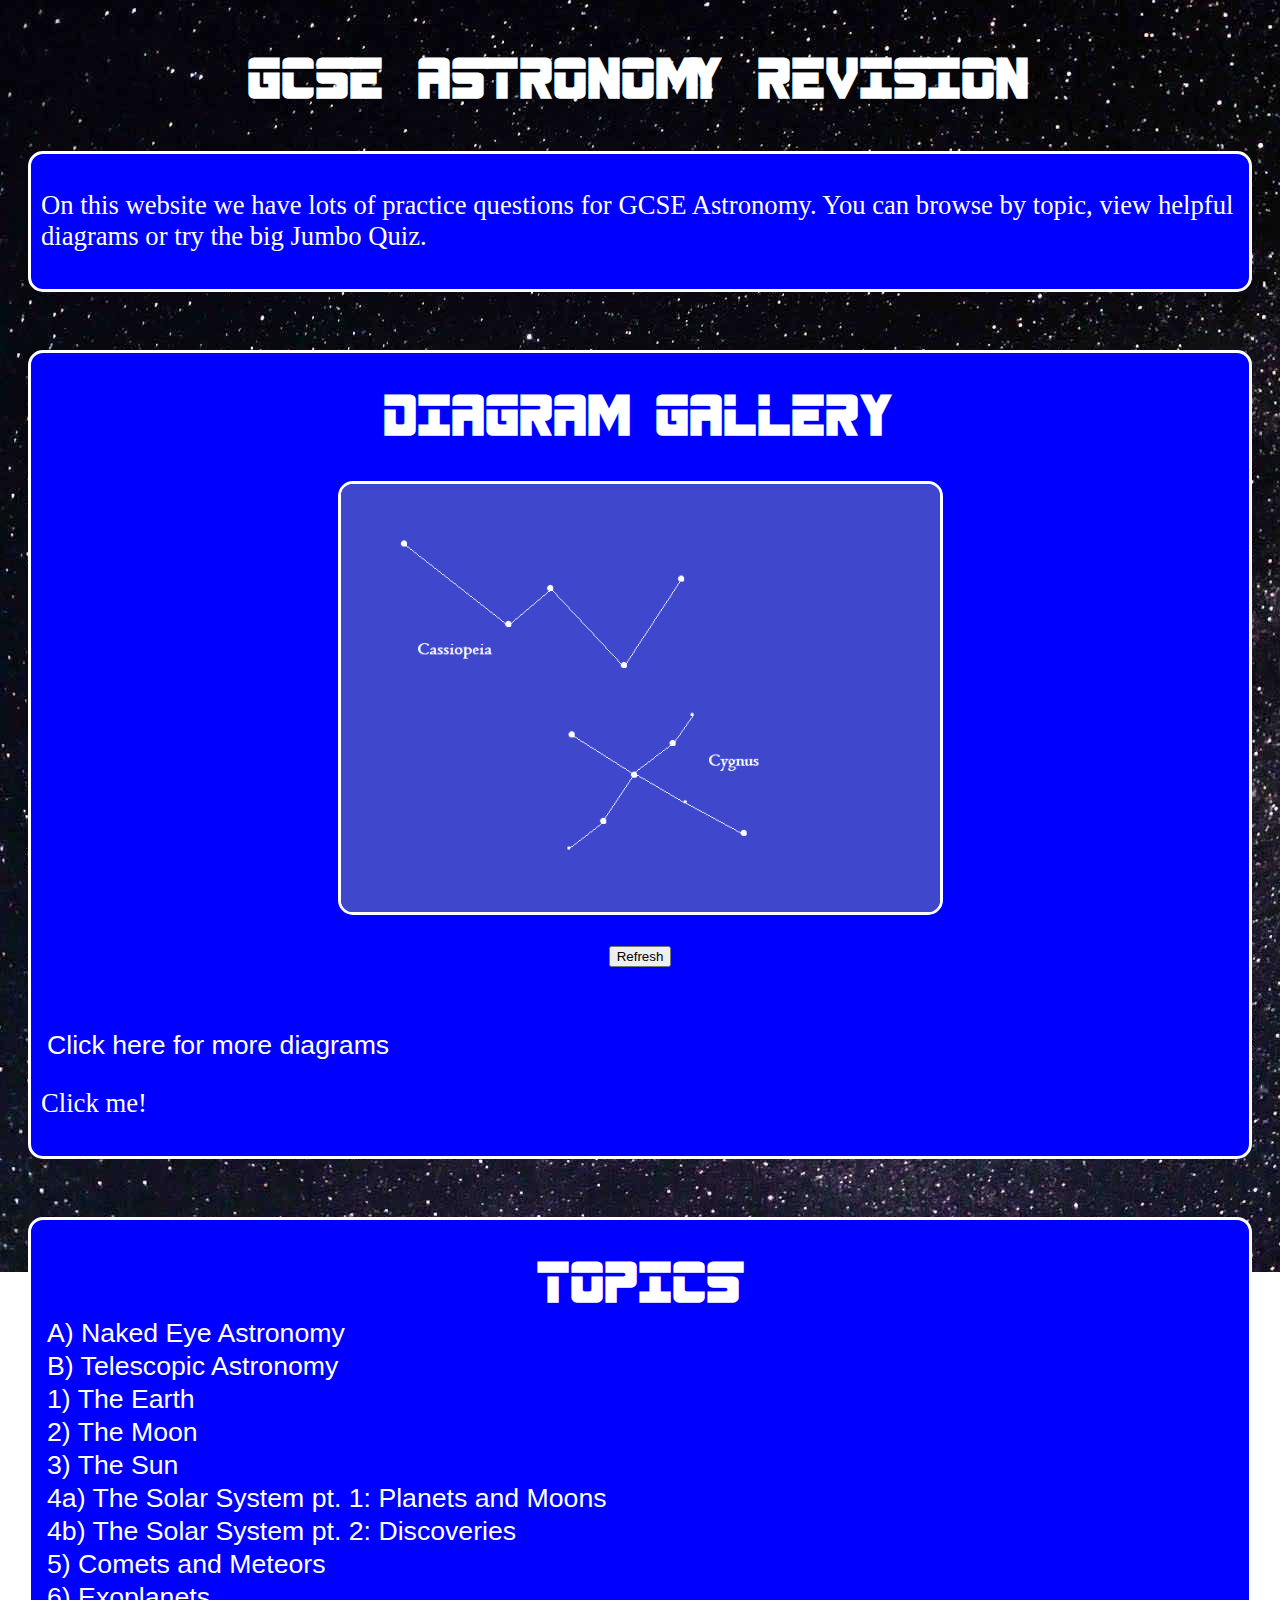
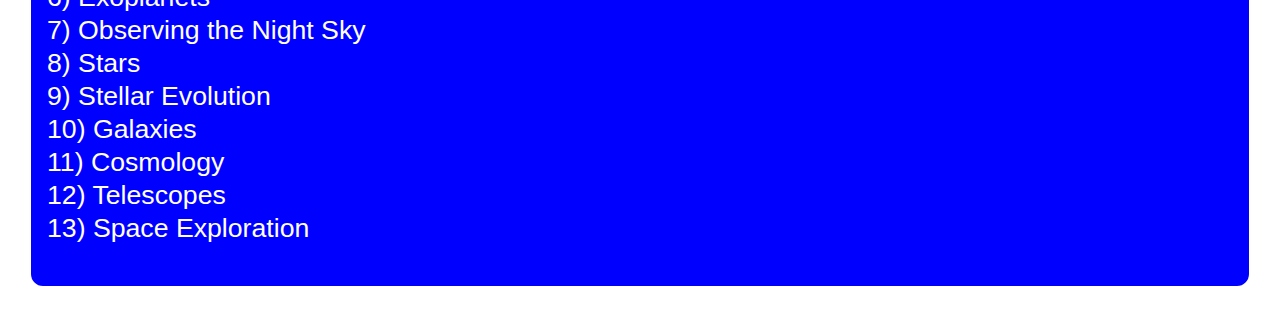
<file: index.html>
<head>
  <link rel="stylesheet" type="text/css" href="style.css" media="screen" />
  <script src="script.js"></script>
</head>
<body>
  <br>
  <h1> GCSE Astronomy Revision </h1>
  <br>
  
  <div class="div">
    <p>On this website we have lots of practice questions for GCSE Astronomy. You can browse by topic, view helpful diagrams or try the big Jumbo Quiz.</p>
  </div>
  <br>
  
  <div class="div">
    <h1>Diagram Gallery</h1>
    <br>
    <div id="sampleimg">
      <center><img id ="img1" src="galaxies-diagram.png" class="image"></center>
    </div>
    <script>selSampleImg()</script>
    <br>
    <center><button onclick="selSampleImg()">Refresh</button></center><br><br>
    <button class="link">Click here for more diagrams</button>
    
    <p><a href="jumboquiz.html">Click me!</a></p>
  </div>
  <br>
  
  <div class="div">
    <h1>Topics</h1>
    <button class="link" onclick="newPage('Naked Eye Astronomy Quiz', 1)"> A) Naked Eye Astronomy </button><br>
    <button class="link" onclick="newPage('Telescopic Astronomy Quiz', 2)"> B) Telescopic Astronomy </button><br>
    <button class="link" onclick="newPage('The Earth Topic Quiz', 3)"> 1) The Earth </button><br>
    <button class="link" onclick="newPage('The Moon Topic Quiz', 4)"> 2) The Moon </button><br>
    <button class="link" onclick="newPage('The Sun Topic Quiz', 5)"> 3) The Sun </button><br>
    <button class="link" onclick="newPage('Planets and Moons Topic Quiz', 6)"> 4a) The Solar System pt. 1: Planets and Moons</button><br>
    <button class="link" onclick="newPage('Solar System Discoveries Topic Quiz', 7)"> 4b) The Solar System pt. 2: Discoveries</button><br>
    <button class="link" onclick="newPage('Comets and Meteors Topic Quiz', 8)"> 5) Comets and Meteors </button><br>
    <button class="link" onclick="newPage('Exoplanets Topic Quiz', 9)"> 6) Exoplanets </button><br>
    <button class="link" onclick="newPage('The Night Sky Topic Quiz', 10)"> 7) Observing the Night Sky </button><br>
    <button class="link" onclick="newPage('Stars Topic Quiz', 11)"> 8) Stars </button><br>
    <button class="link" onclick="newPage('Stellar Evolution Topic Quiz', 12)"> 9) Stellar Evolution </button><br>
    <button class="link" onclick="newPage('Galaxies Topic Quiz', 13)"> 10) Galaxies </button><br>
    <button class="link" onclick="newPage('Cosmology Topic Quiz', 14)"> 11) Cosmology </button><br>
    <button class="link" onclick="newPage('Telescopes Topic Quiz', 15)"> 12) Telescopes </button><br>
    <button class="link" onclick="newPage('Space Exploration Topic Quiz', 16)"> 13) Space Exploration </button><br>
    <br>
  </div>
</body>
</file>
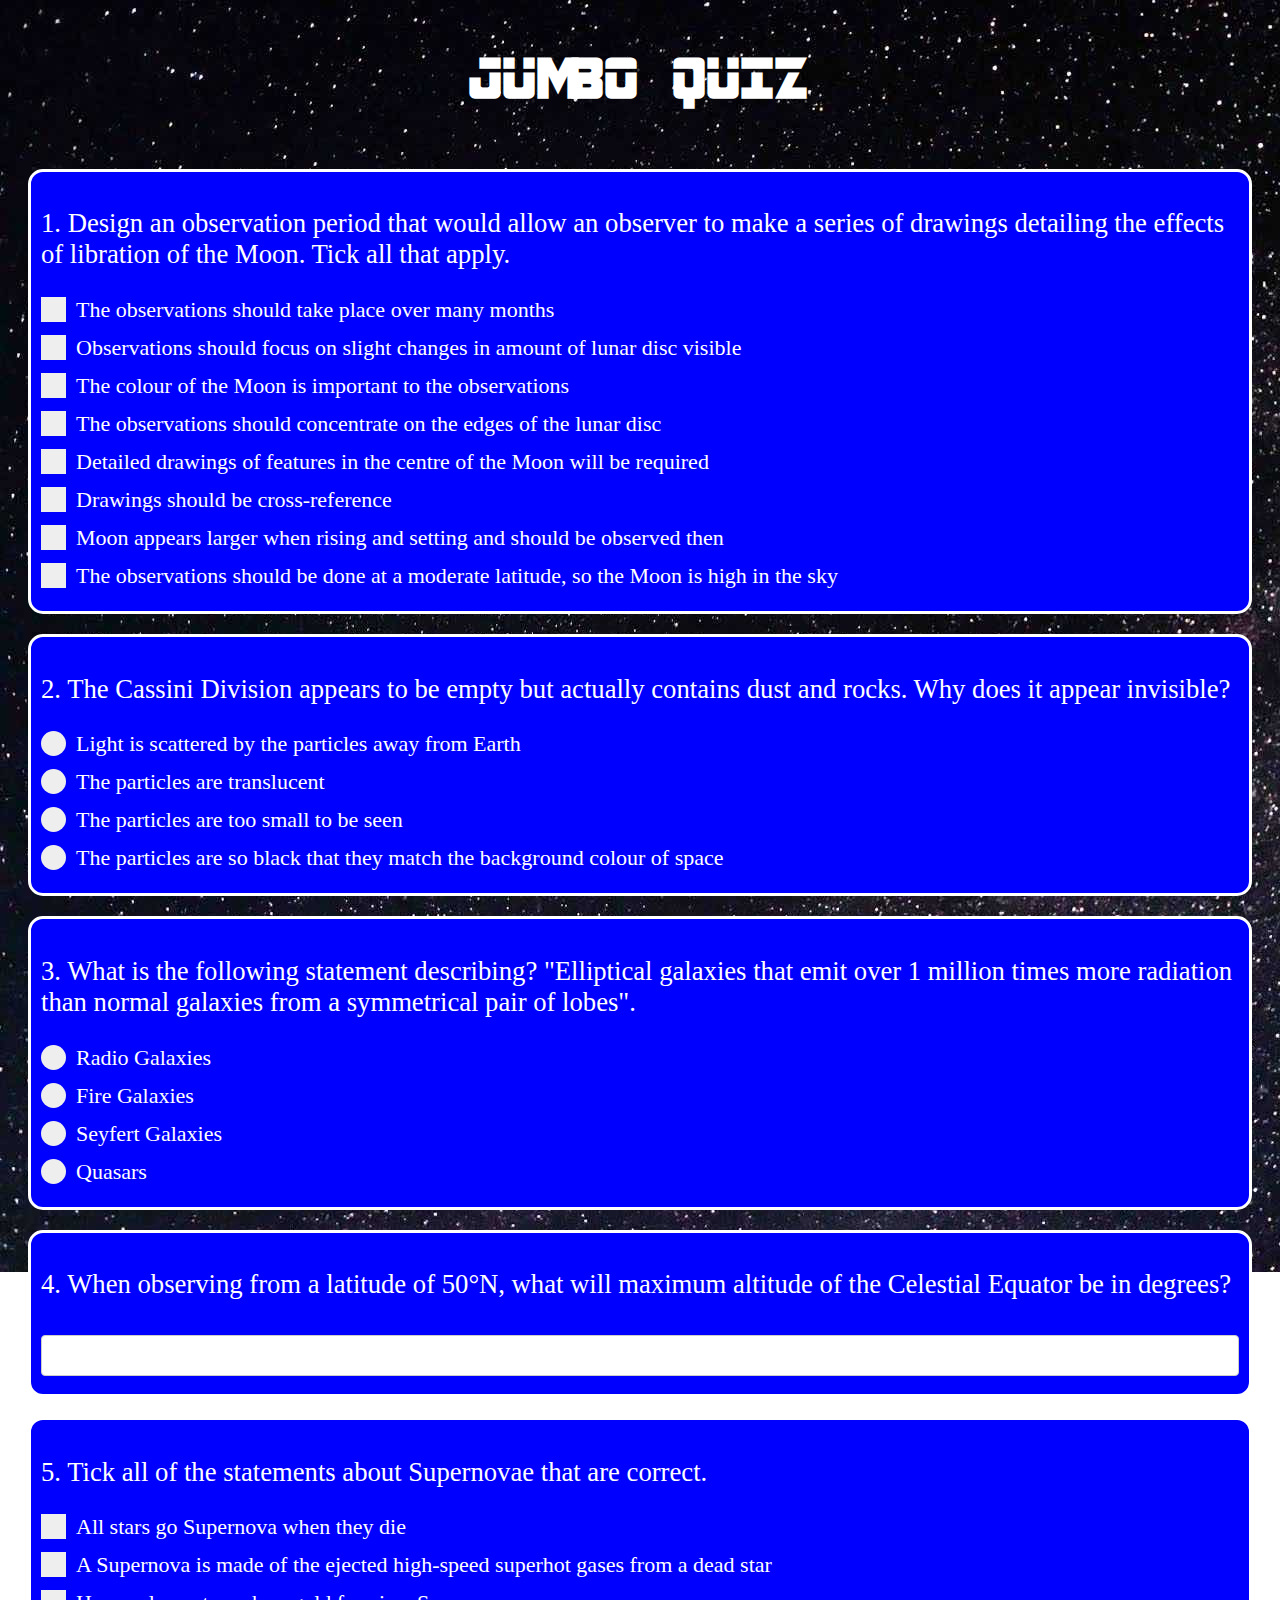
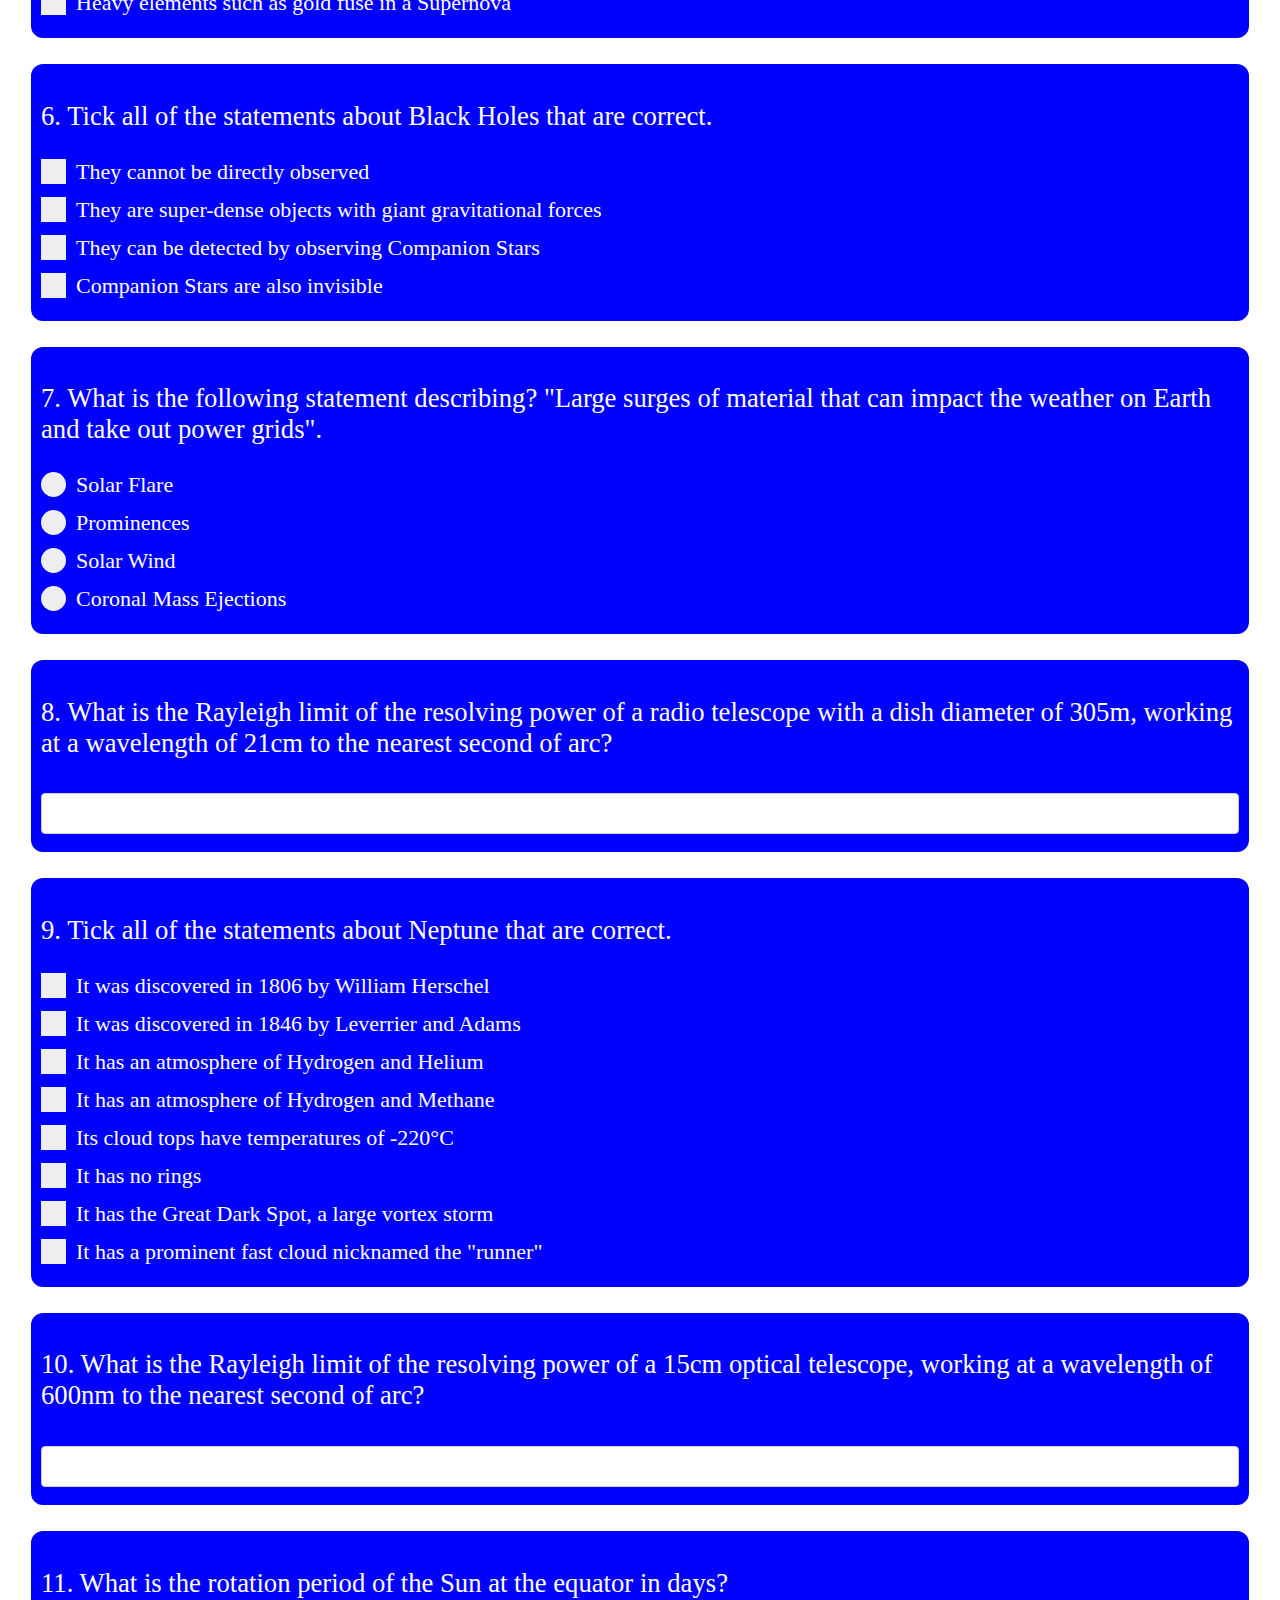
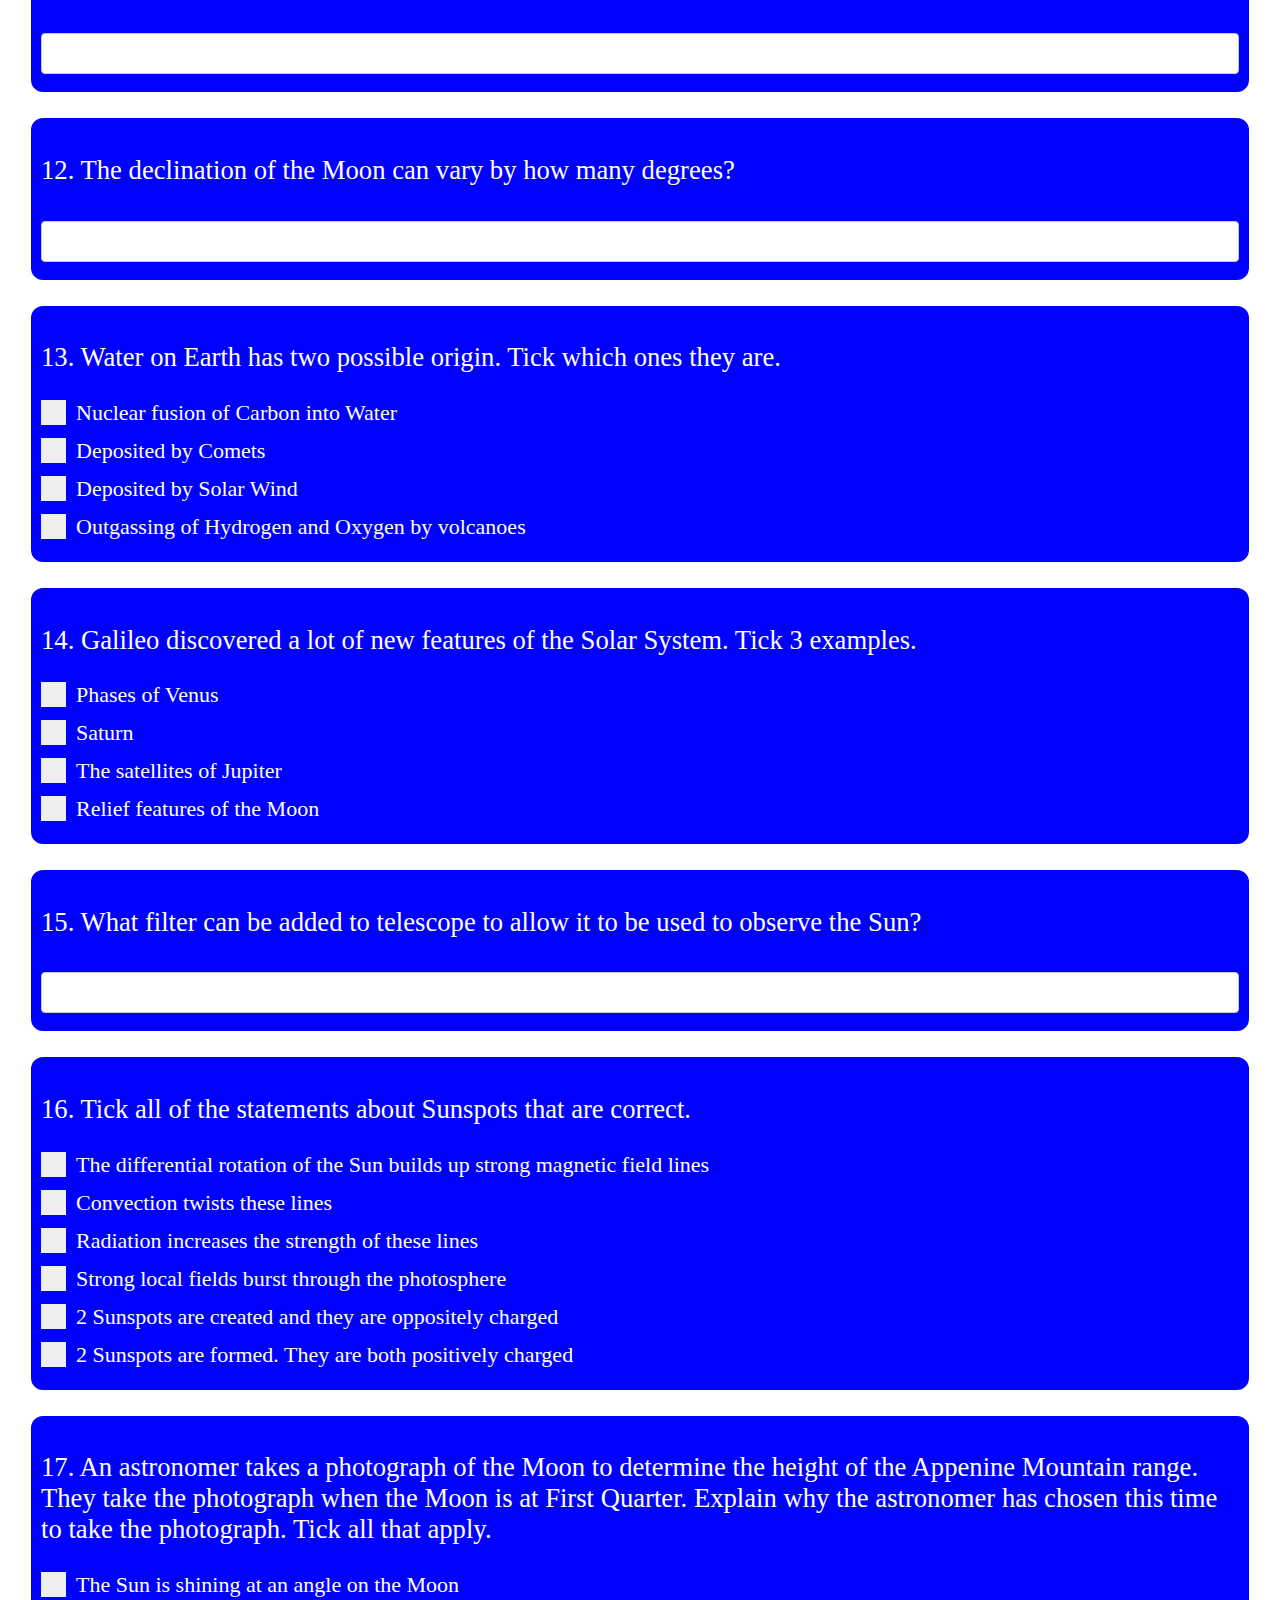
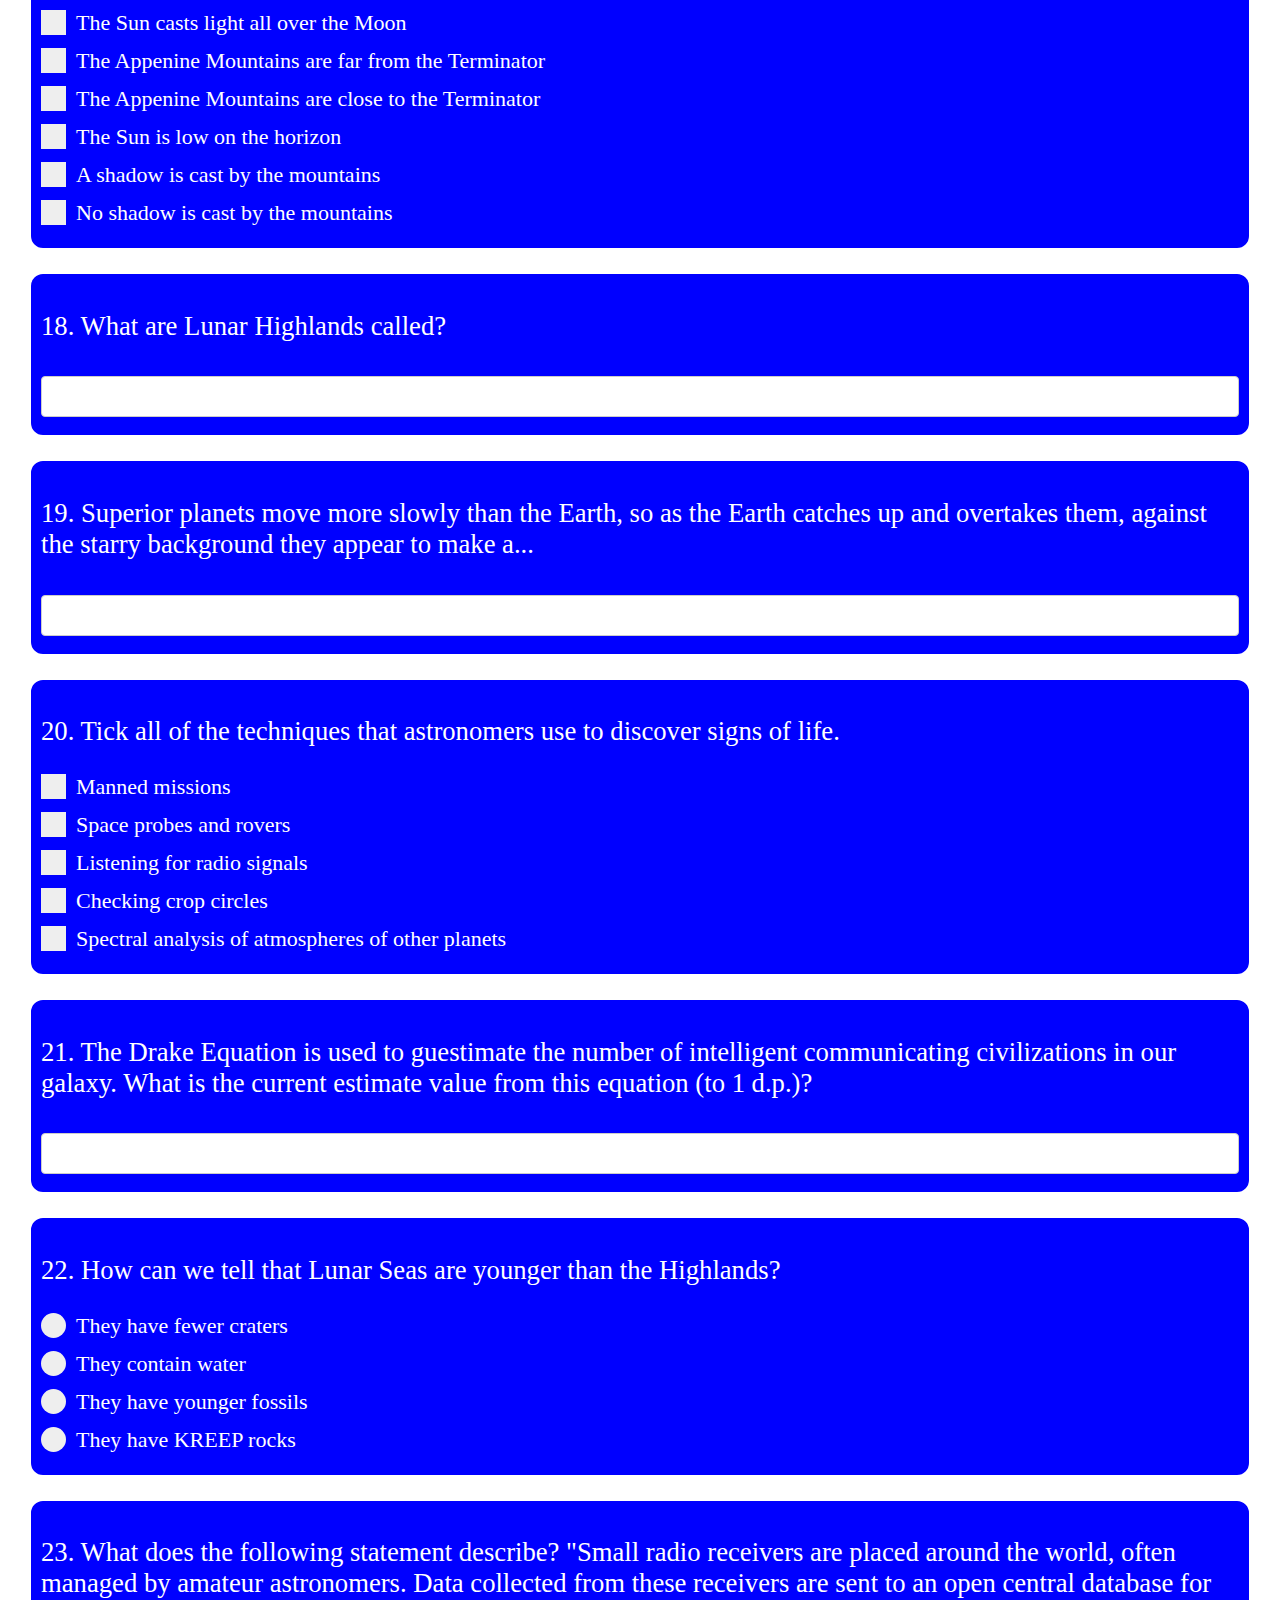
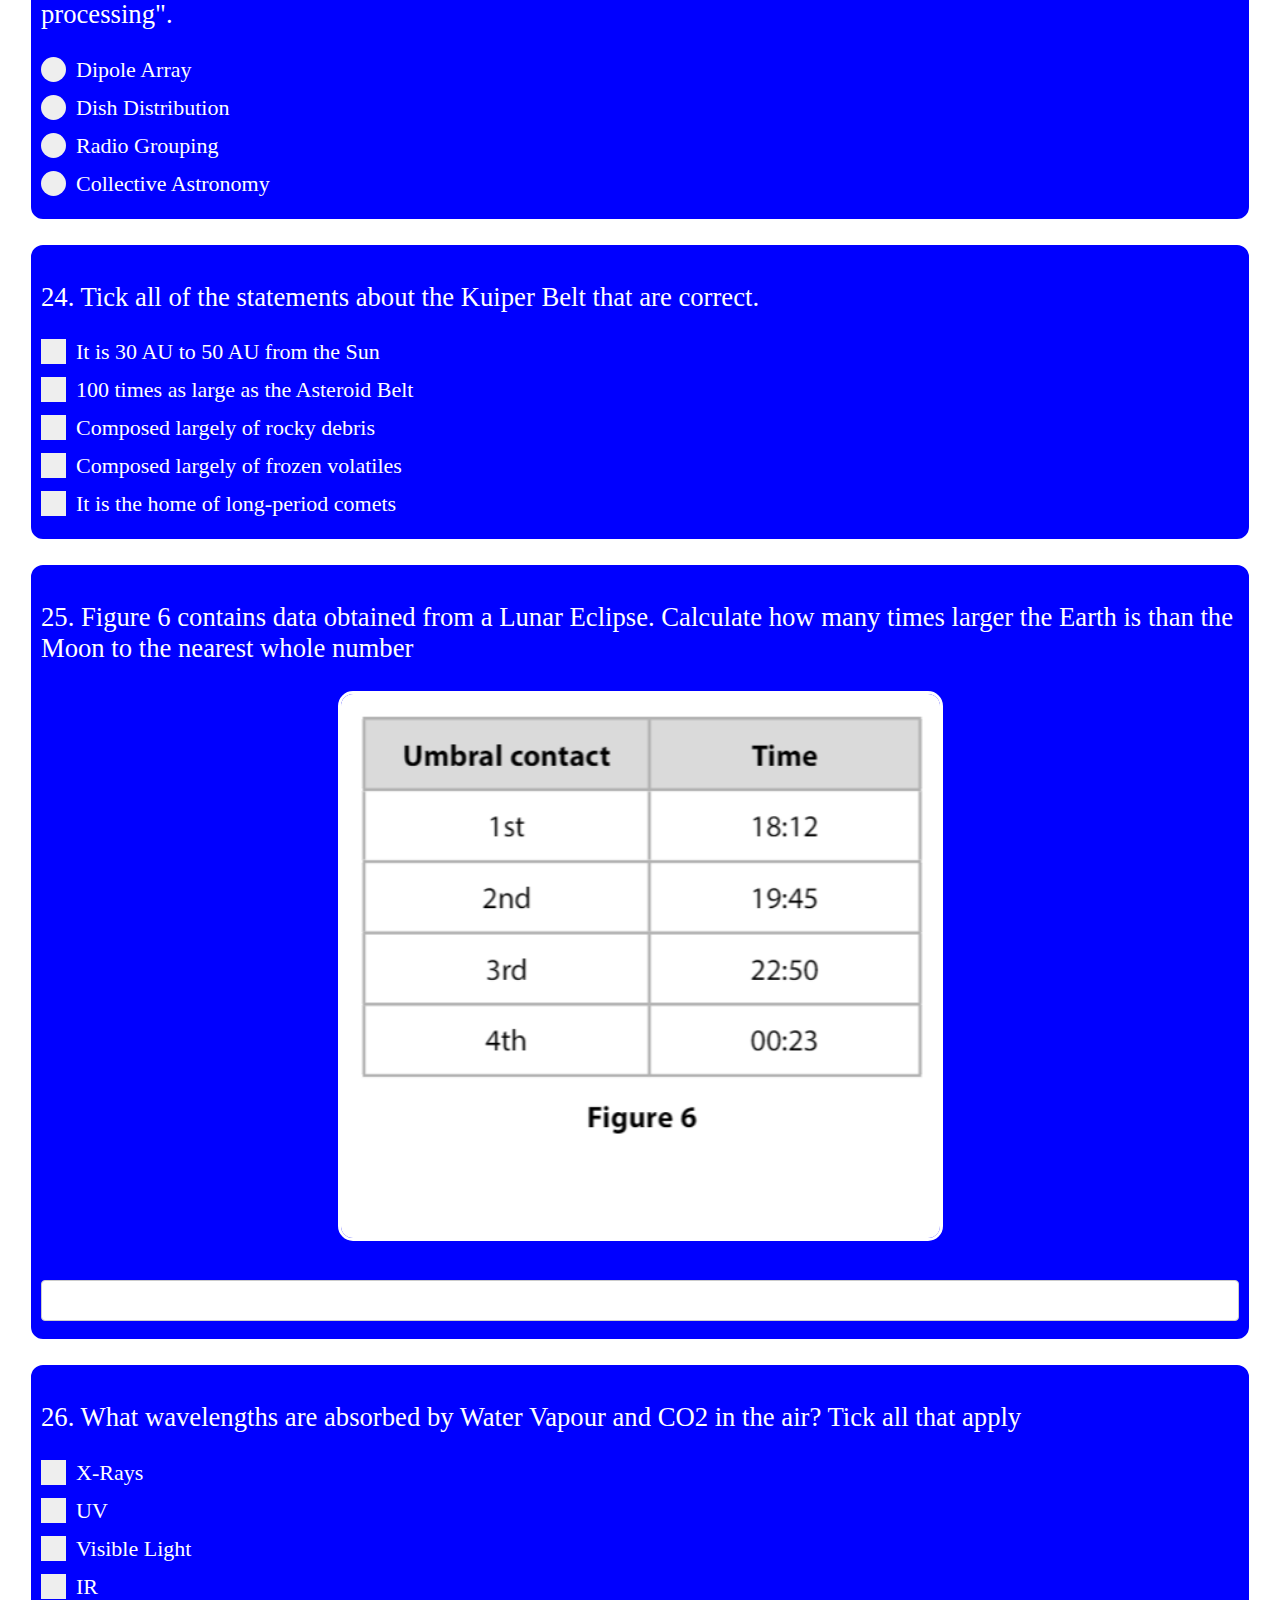
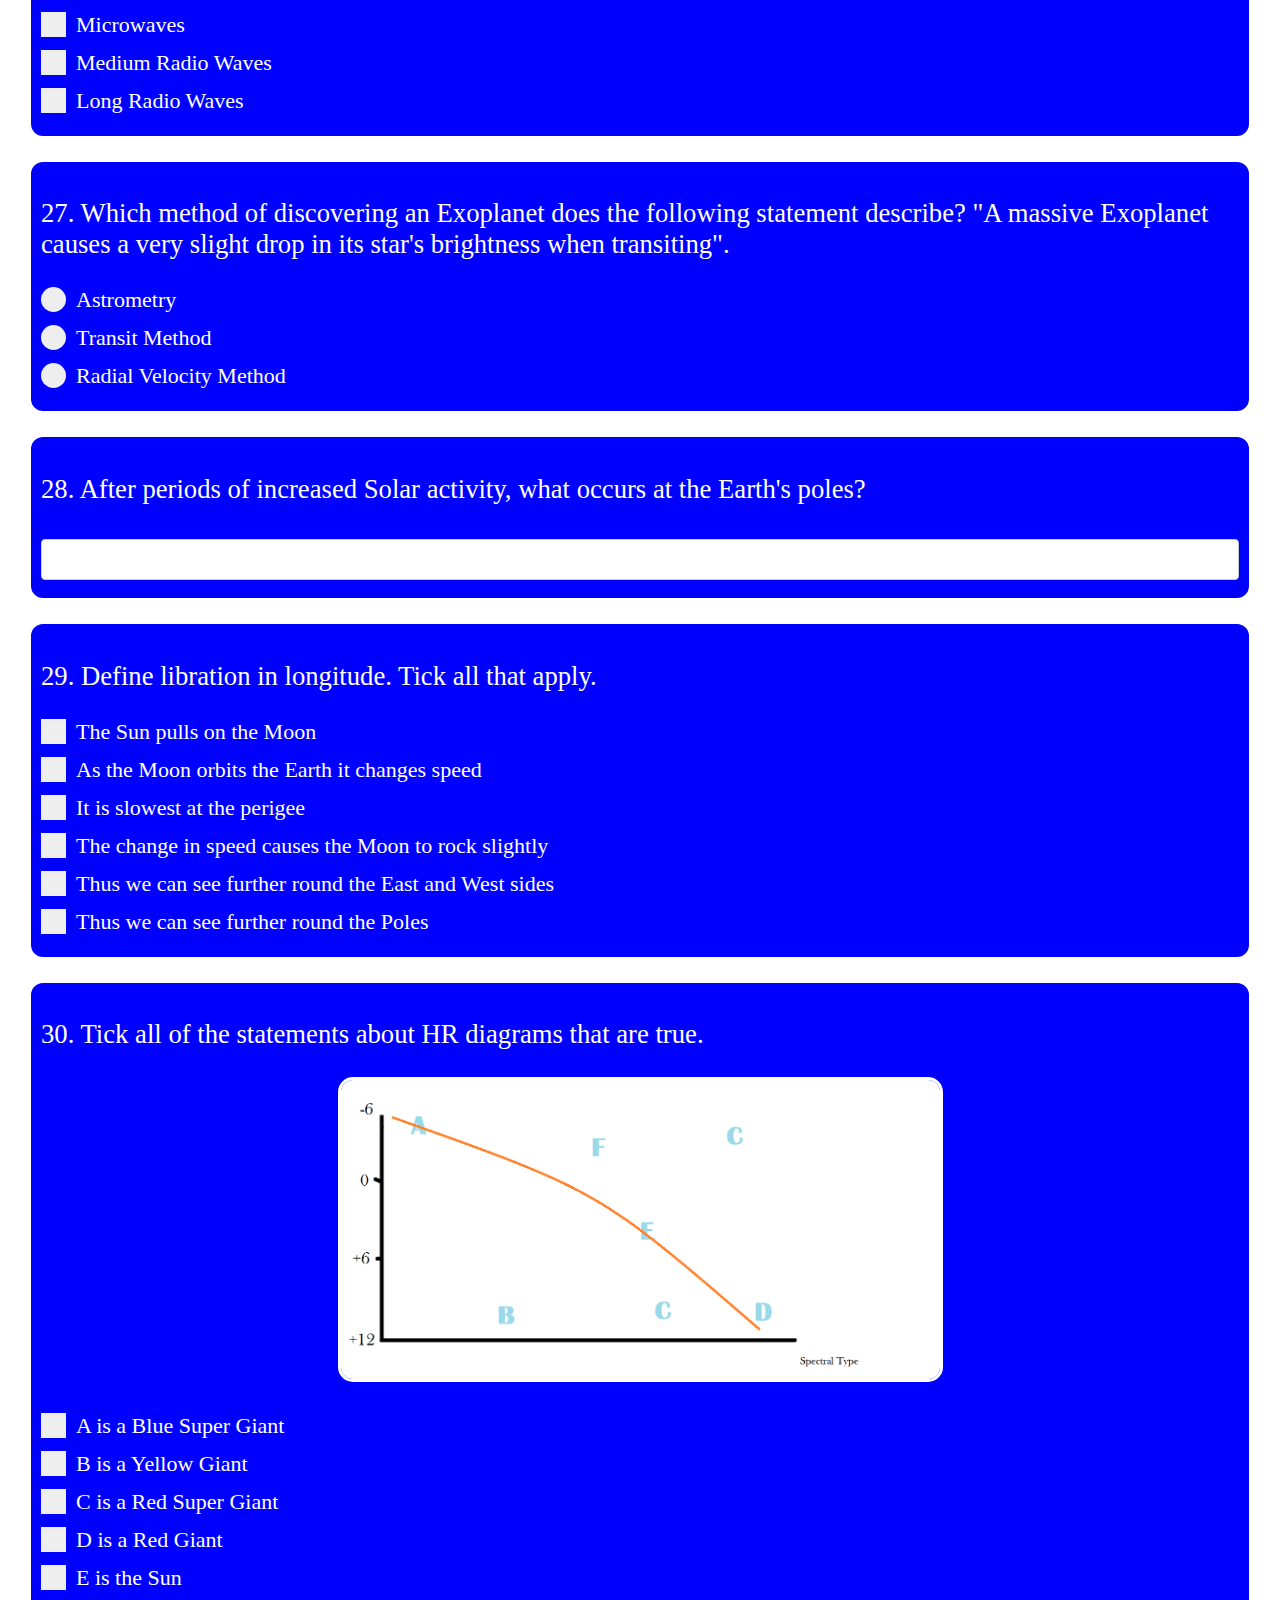
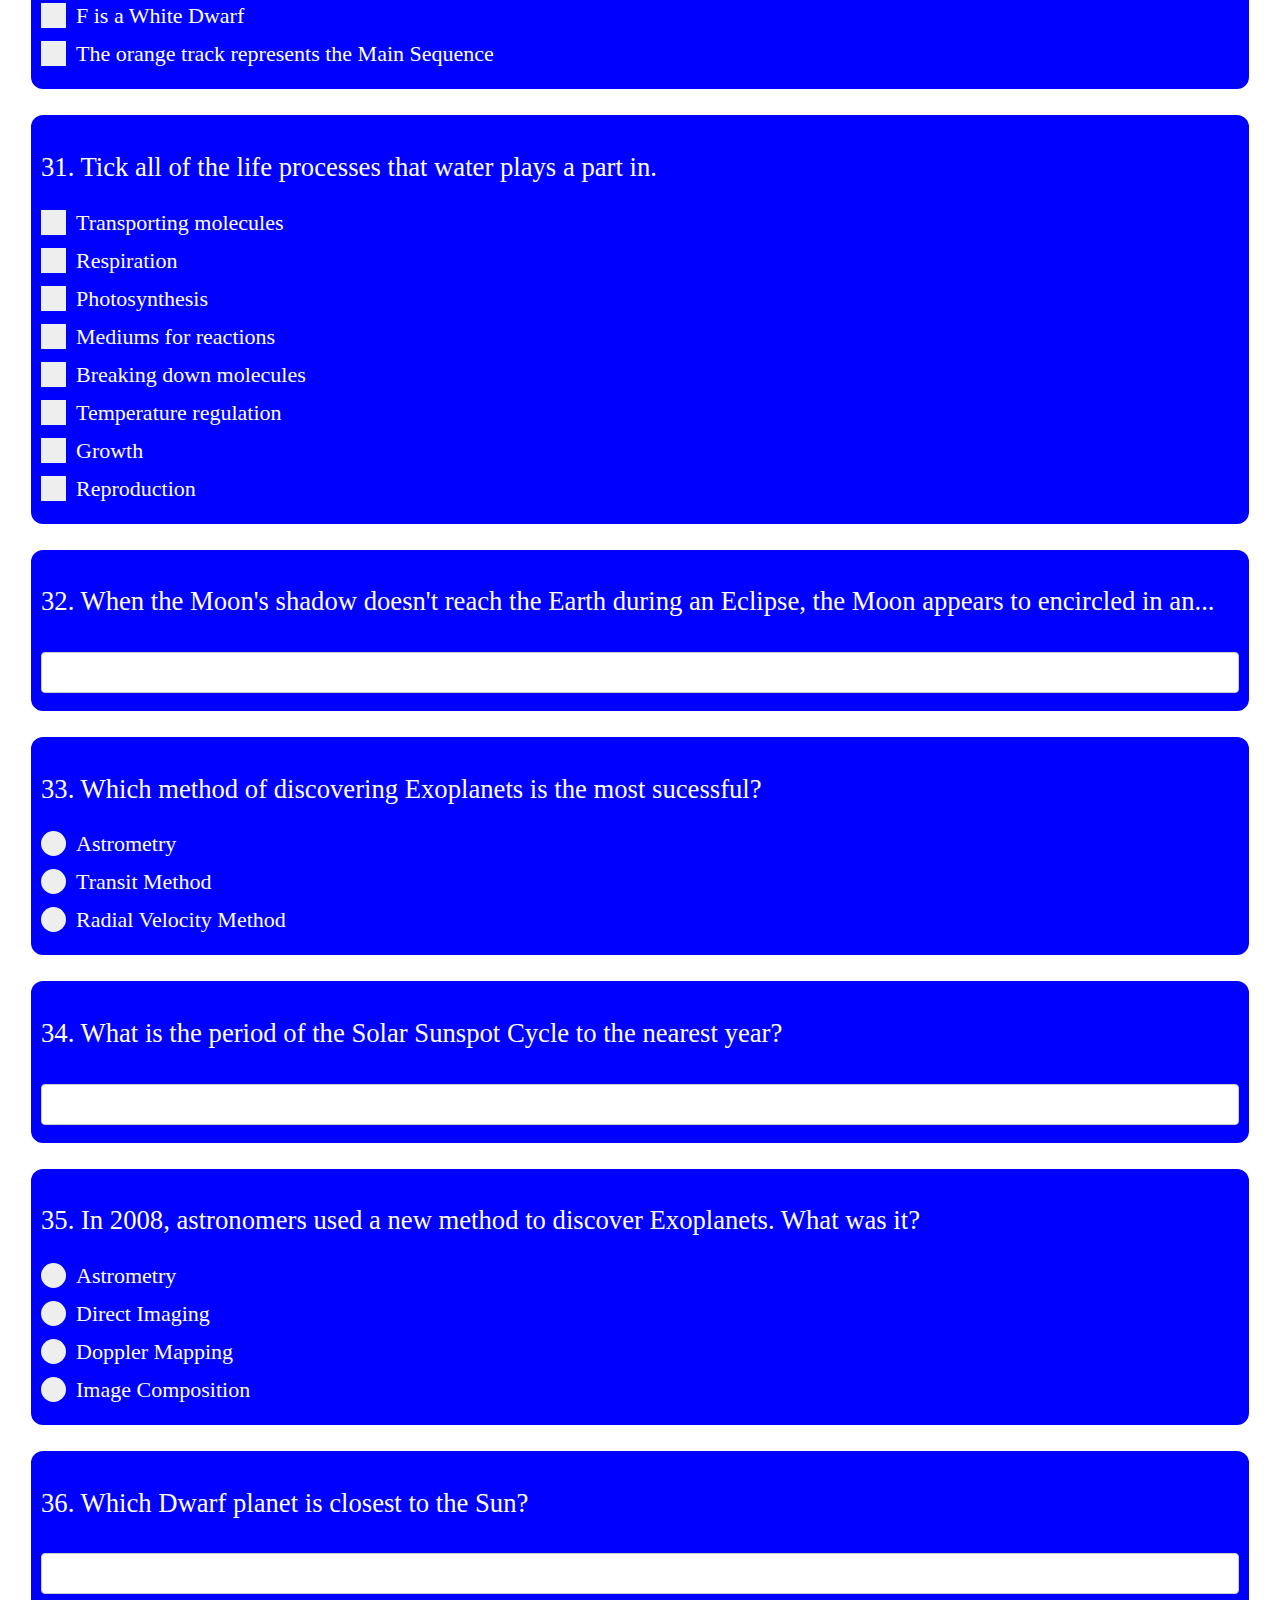
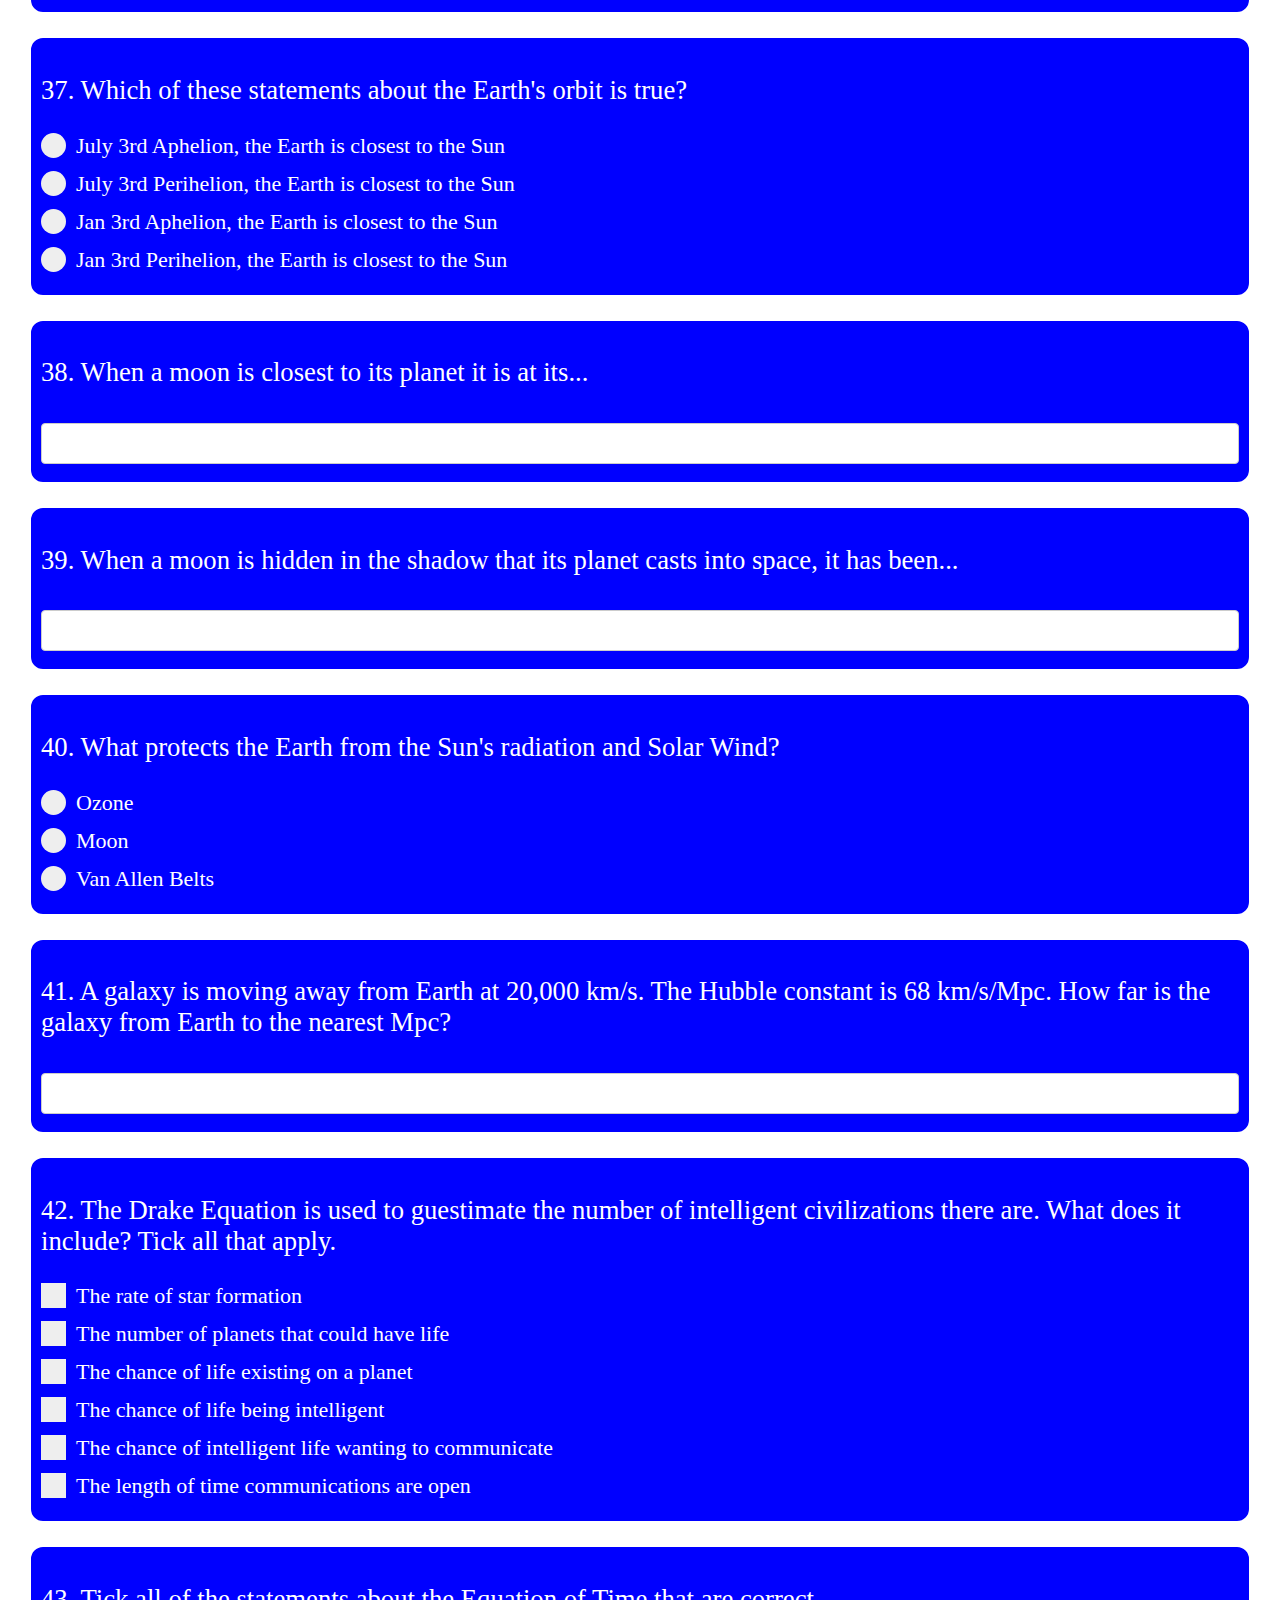
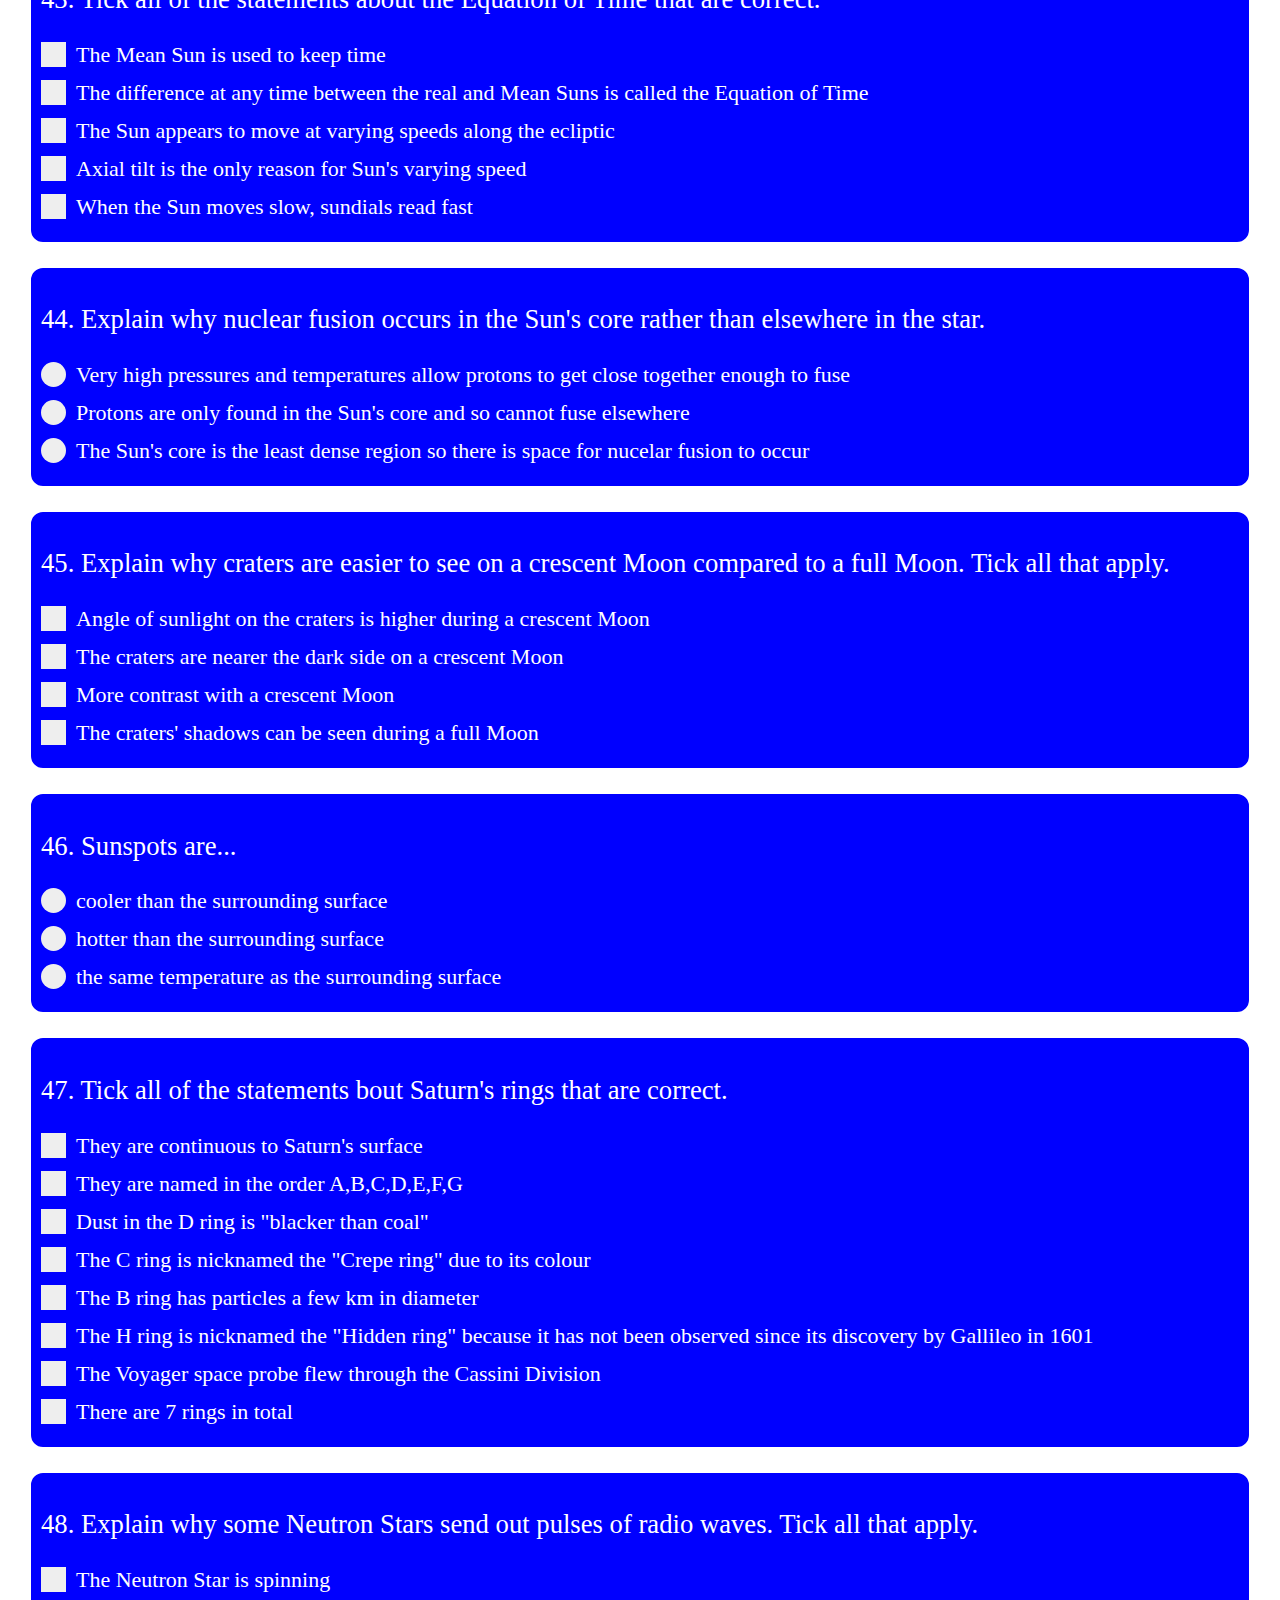
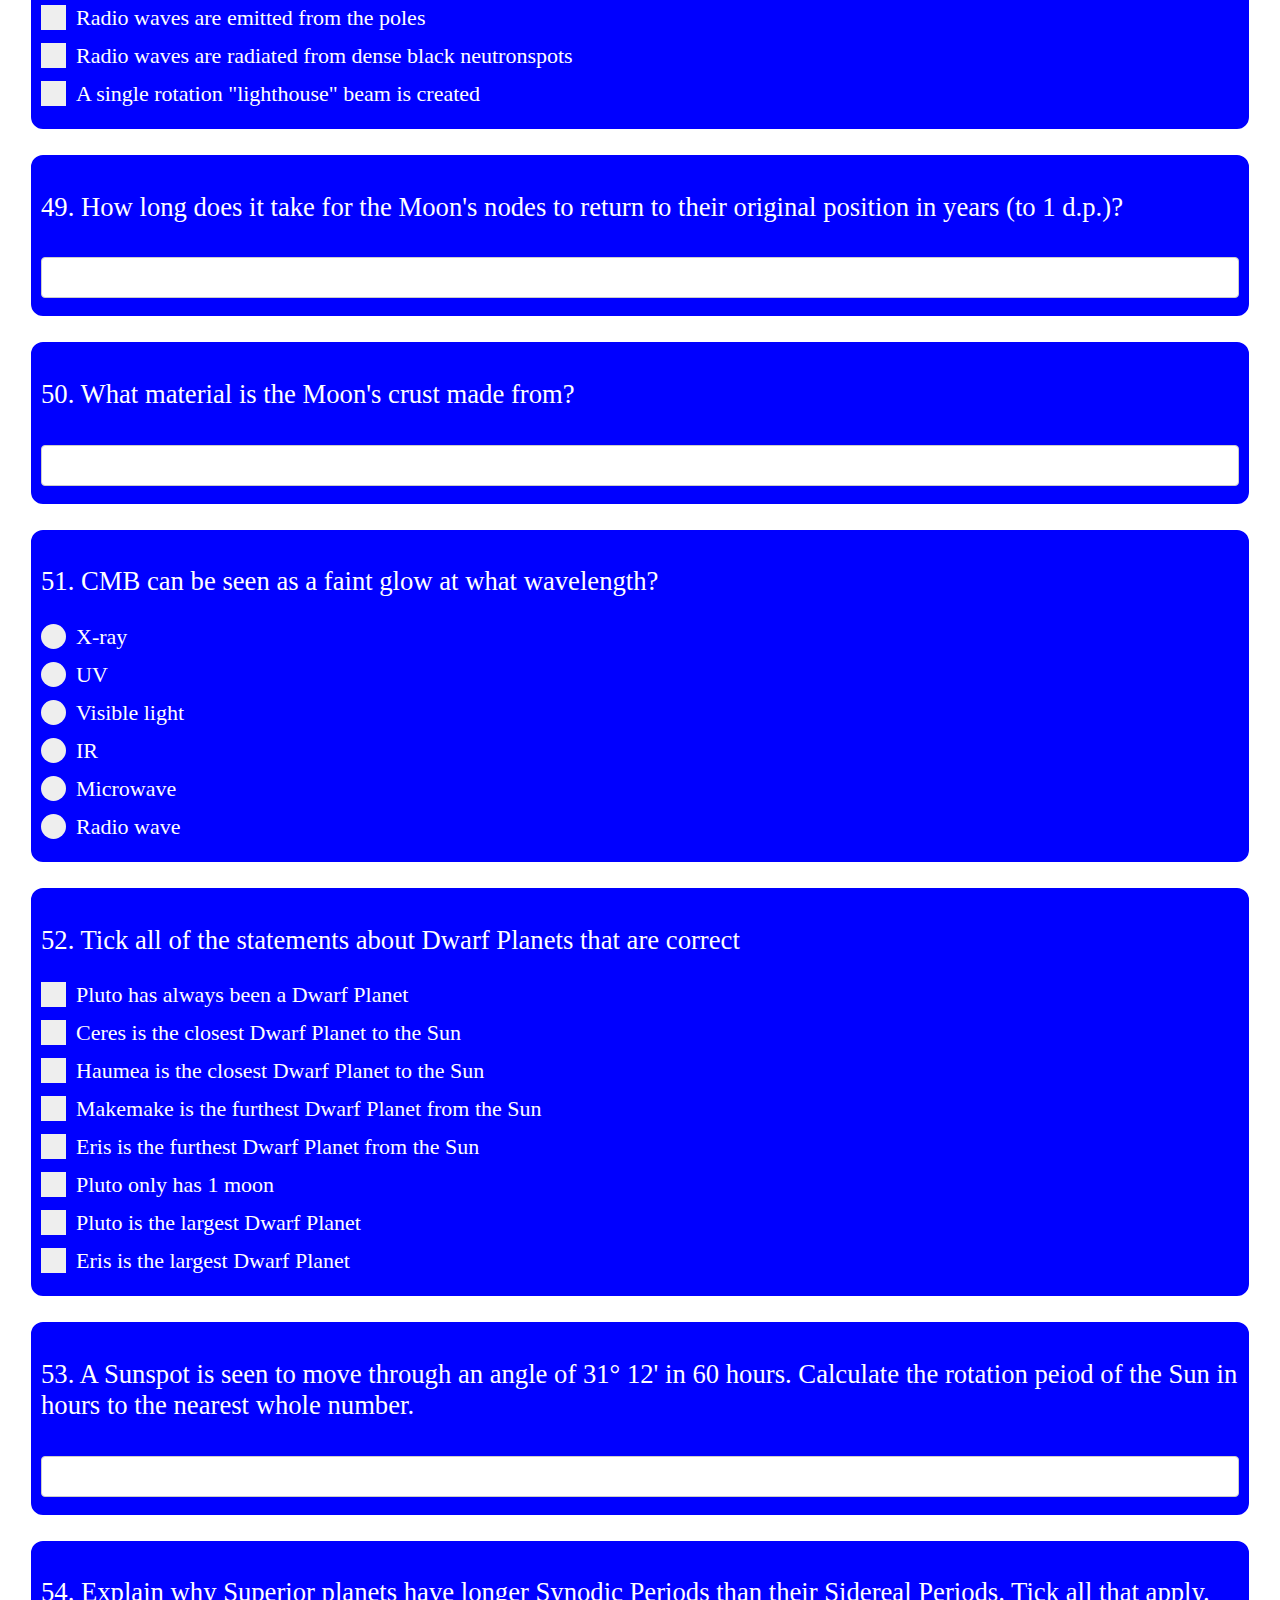
<file: jumboquiz.html>
<head>
  <link rel="stylesheet" type="text/css" href="style.css" media="screen" />
  <script src="script.js"></script>
  <script src="mark.js"></script>
  <title>Jumbo Quiz</title>
</head>
<body>
  <br>
  <h1>Jumbo Quiz</h1>
  <br>
  <div id="scorediv" class="hide"><h1 id="title">Your Score</h1><br>
    <centre><p class="score" id="score">0</p></centre></div>
  <br>
  <script>
  var text = "";
  var files = [ "naked-eye-quiz.txt", "telescopic-quiz.txt", "earth-quiz.txt", "moon-quiz.txt", "sun-quiz.txt", "solar-system-1.txt", "solar-system-2.txt", "comets-quiz.txt", "exoplanet-quiz.txt", "stars-quiz.txt", "star-evolution.txt", "galaxy-quiz.txt", "cosmology-quiz.txt", "telescope-quiz.txt", "exploration-quiz.txt"];
  var i;
  for (i = 0; i < files.length; i++) {
      var toadd = readTextFile(files[i]);
      toadd = toadd.split("\n");
      toadd.pop();
      toadd = toadd.join("\n");
      
      text = text + toadd;
  }
    
  makeQuiz(text);
  </script>
  <br>
  <center><button type="button" class="submit" onclick="markQuiz()">SUBMIT</button></center>
  <br>
  
</body>
</file>
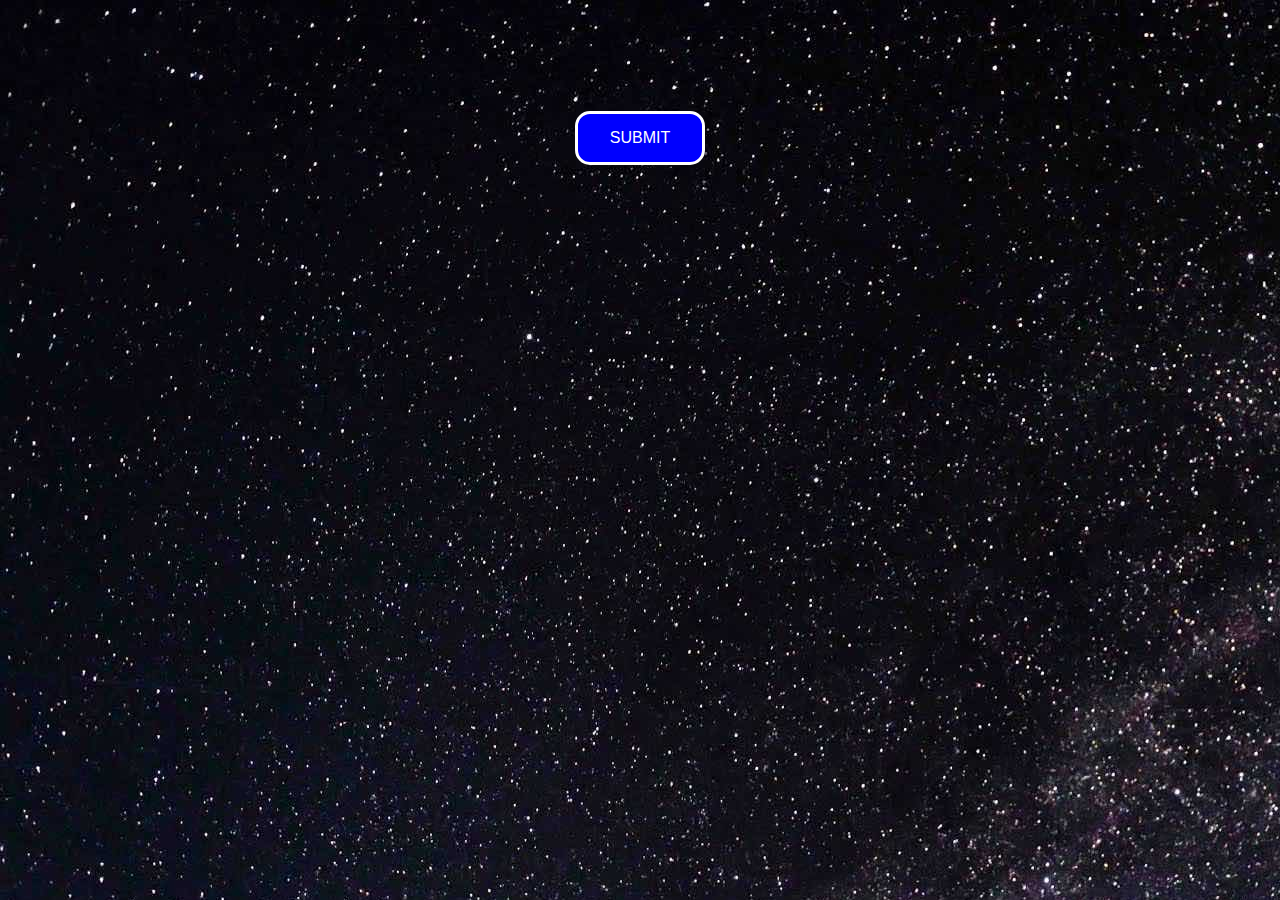
<file: quiz.html>
<head>
  <link rel="stylesheet" type="text/css" href="style.css" media="screen" />
  <script src="script.js"></script>
  <script src="mark.js"></script>
  <title id="ti">Quiz</title>
</head>
<body>
  <br>
  <h1 id="title">...</h1>
  <br>
  <div id="scorediv" class="hide"><h1 id="title">Your Score</h1><br>
    <centre><p class="score" id="score">0</p></centre></div>
  <br>
  <script>
  document.getElementById("ti").innerHTML = getQuizName();
  document.getElementById("title").innerHTML = getQuizName();
  makeQuiz(getQuizFileName(getQuizNum()));
  </script>
  <br>
  <center><button type="button" class="submit" onclick="markQuiz()">SUBMIT</button></center>
  <br>
  
</body>
</file>
<file: style.css>
div.green {
	color: rgb(0,255,0);
}
div.white {
	color: white;
}
p {
	color: white;
}

p.correction {
	color: rgb(0,255,0);
}

p.score {
	color: white;
	font-size: 50pt;
        text-align: center;
}

div.hide {
	display: none;
}

div.show {
	display: inline-block;
}

button.submit {
  opacity: 1.0;
  filter: alpha(opacity=100); /* For IE8 and earlier */

  background-color: blue; /*  */
  border: none;
  color: white;
  padding: 15px 32px;
  text-align: center;
  text-decoration: none;
  display: inline-block;
  font-size: 16px;
  margin: 4px 2px;
  cursor: pointer;
	-moz-border-radius: 15px;
	-webkit-border-radius: 15px;
	border-style: solid;
	border-color: white;
}

button.submit:hover {
  opacity: 0.8;
  filter: alpha(opacity=80); /* For IE8 and earlier */

}

/* The container */
.checkcontainer {
  display: block;
  position: relative;
  padding-left: 35px;
  margin-bottom: 12px;
  cursor: pointer;
  font-size: 22px;
  -webkit-user-select: none;
  -moz-user-select: none;
  -ms-user-select: none;
  user-select: none;
}

/* Hide the browser's default checkbox */
.checkcontainer input {
  position: absolute;
  opacity: 0;
  cursor: pointer;
  height: 0;
  width: 0;
}

/* Create a custom checkbox */
.checkcheckmark {
  position: absolute;
  top: 0;
  left: 0;
  height: 25px;
  width: 25px;
  background-color: #eee;
}

/* On mouse-over, add a grey background color */
.checkcontainer:hover input ~ .checkcheckmark {
  background-color: #ccc;
}

/* When the checkbox is checked, add a blue background */
.checkcontainer input:checked ~ .checkcheckmark {
  background-color: purple;
}

/* Create the checkmark/indicator (hidden when not checked) */
.checkcheckmark:after {
  content: "";
  position: absolute;
  display: none;
}

/* Show the checkmark when checked */
.checkcontainer input:checked ~ .checkcheckmark:after {
  display: block;
}

/* Style the checkmark/indicator */
.checkcontainer .checkcheckmark:after {
  left: 9px;
  top: 5px;
  width: 5px;
  height: 10px;
  border: solid white;
  border-width: 0 3px 3px 0;
  -webkit-transform: rotate(45deg);
  -ms-transform: rotate(45deg);
  transform: rotate(45deg);
}

.image {
	-moz-border-radius: 15px;
	-webkit-border-radius: 15px;
	border-style: solid;
	border-color: white;
	width: 50%;
}







/* The container */
.container {
  display: block;
  position: relative;
  padding-left: 35px;
  margin-bottom: 12px;
  cursor: pointer;
  font-size: 22px;
  -webkit-user-select: none;
  -moz-user-select: none;
  -ms-user-select: none;
  user-select: none;
}

/* Hide the browser's default radio button */
.container input {
  position: absolute;
  opacity: 0;
  cursor: pointer;
}

/* Create a custom radio button */
.checkmark {
  position: absolute;
  top: 0;
  left: 0;
  height: 25px;
  width: 25px;
  background-color: #eee;
  border-radius: 50%;
}

/* On mouse-over, add a grey background color */
.container:hover input ~ .checkmark {
  background-color: #ccc;
}

/* When the radio button is checked, add a blue background */
.container input:checked ~ .checkmark {
  background-color: purple;
}

/* Create the indicator (the dot/circle - hidden when not checked) */
.checkmark:after {
  content: "";
  position: absolute;
  display: none;
}

/* Show the indicator (dot/circle) when checked */
.container input:checked ~ .checkmark:after {
  display: block;
}

/* Style the indicator (dot/circle) */
.container .checkmark:after {
 	top: 9px;
	left: 9px;
	width: 8px;
	height: 8px;
	border-radius: 50%;
	background: white;
}


@font-face {
  font-family: 'spacebar';
  src: url('SPACEBAR.woff') format('woff'), /* Chrome 6+, Firefox 3.6+, IE 9+, Safari 5.1+ */
   url('SPACEBAR.ttf') format('truetype'); /* Chrome 4+, Firefox 3.5, Opera 10+, Safari 3—5 */
} 

input[type=text], select {
  width: 100%;
  padding: 12px 20px;
  margin: 8px 0;
  display: inline-block;
  border: 1px solid #ccc;
  border-radius: 4px;
  box-sizing: border-box;
}
input[type=number], select {
  width: 100%;
  padding: 12px 20px;
  margin: 8px 0;
  display: inline-block;
  border: 1px solid #ccc;
  border-radius: 4px;
  box-sizing: border-box;
}

body {
  background-image: url("Stars-fixed.jpg");
  background-repeat: no-repeat;
  background-attachment: fixed;
	color: white;
}

button.link {
  color: white; 
  cursor: pointer;
  background-color: transparent; 
  border:none;
  backgrounf:none;
  border
  text-decoration: none;
  font-size: 20pt;
  -webkit-transition-duration: 0.4s; /* Safari */
  transition-duration: 0.4s;
}

button.link:hover {
	font-size: 25pt;
}

			div.div { 
    				margin: 20px;
				font-size: 20pt;
				padding: 10px 10px;
				background-color: blue;
				-moz-border-radius: 15px;
				-webkit-border-radius: 15px;
				border-style: solid;
				border-color: white;
			}
			div.correct { 
    				margin: 20px;
				font-size: 20pt;
				padding: 10px 10px;
				background-color: green;
				-moz-border-radius: 15px;
				-webkit-border-radius: 15px;
				border-style: solid;
				border-color: white;
			}
			div.wrong { 
    				margin: 20px;
				font-size: 20pt;
				padding: 10px 10px;
				background-color: red;
				-moz-border-radius: 15px;
				-webkit-border-radius: 15px;
				border-style: solid;
				border-color: white;
			}

a:hover {
	font-size: 25pt;
	  cursor: pointer;
}

a:link {
  color: white; 
  cursor: pointer;
  background-color: transparent; 
  text-decoration: none;
}

a:visited {
  cursor: pointer;
  color: white;
  background-color: transparent;
  text-decoration: none;
}

a:active {
  cursor: pointer;
  color: white;
  background-color: transparent;
  text-decoration: none;
}
h1  {
       text-align: center;
       font-size: 30pt;
       font-family: spacebar;
       color: #FFFFFF;
       margin-bottom: 5px;
    }
    
    table {
       margin: 5px;
       width: 290px;
    }
    
    th {
       padding: 3px;
    }
    
    td {
       padding-left: 8px;
       padding-right: 8px;
       border: 1px solid #990000;
       background-color: #ffffcc;
    }
    
    #trHeader {
       text-decoration: underline;
       color: #990000;
    }
    
    .centerCell {
       text-align: center;
    }
</file>
